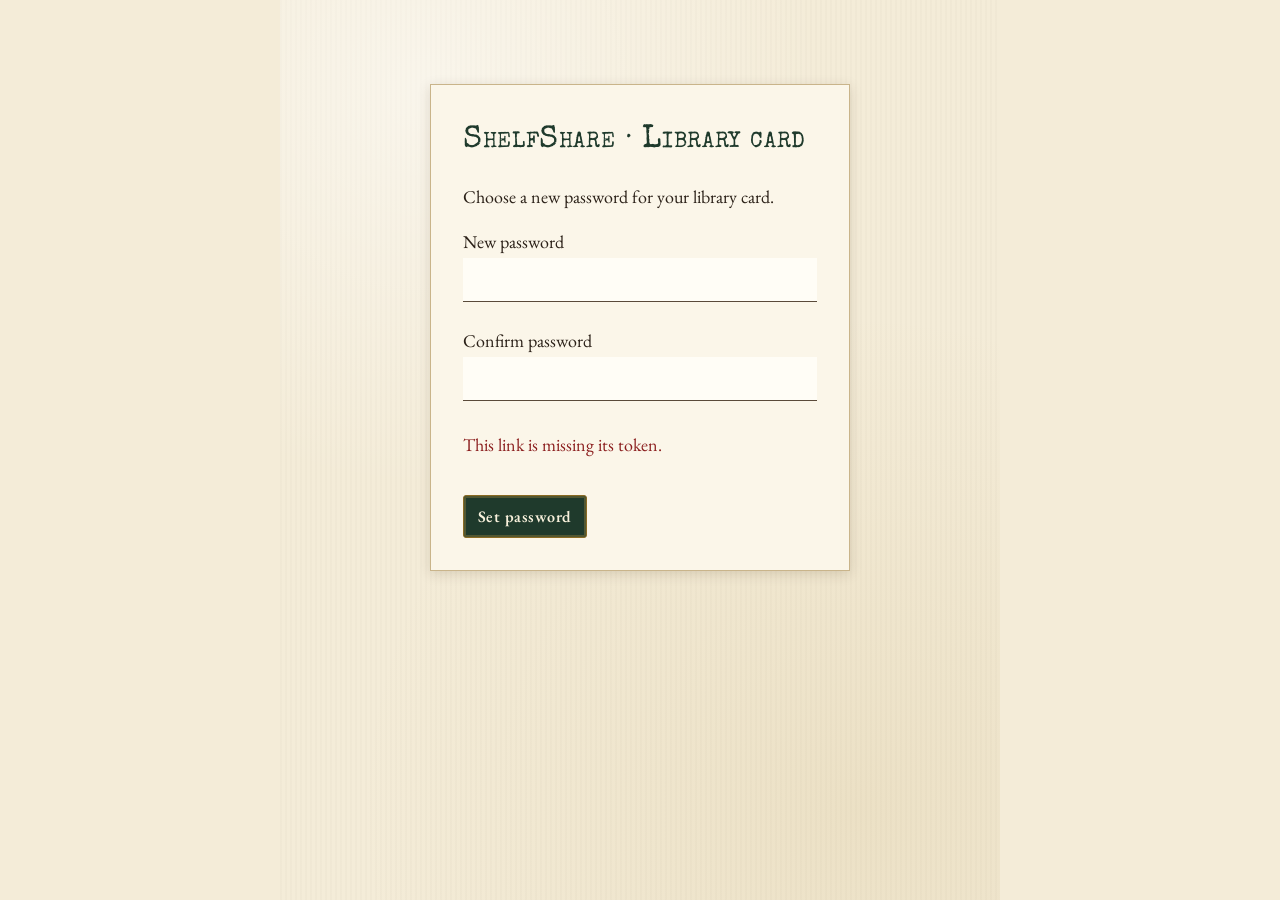
<file: static/set-password.html>
<!doctype html><html lang="en-GB"><head><meta charset="utf-8">
<meta name="viewport" content="width=device-width,initial-scale=1,viewport-fit=cover">
<title>Set your password · ShelfShare</title><meta name="theme-color" content="#1f3a2c">
<link rel="stylesheet" href="https://fonts.googleapis.com/css2?family=EB+Garamond:ital,wght@0,400;0,600;0,700;1,400&family=Special+Elite&display=swap">
<link rel="stylesheet" href="/static/style.css">
<style>.sp{max-width:420px;margin:8vh auto;padding:2rem;background:#fbf6e9;border:1px solid #c9b48a;box-shadow:0 3px 12px rgba(60,40,10,.15);font-family:'EB Garamond',serif}
.sp h1{font-family:'Special Elite',monospace;font-weight:normal;margin-top:0}.sp label{display:block;margin:.8rem 0 .2rem}
.sp input{width:100%;box-sizing:border-box;padding:.5rem;font:inherit}.sp button{margin-top:1.2rem}.sp .err{color:#8b1e1e}</style>
</head><body><main class="sp">
<h1>ShelfShare · Library card</h1>
<form id="f"><p>Choose a new password for your library card.</p>
<label for="p1">New password</label><input id="p1" type="password" minlength="8" required autocomplete="new-password">
<label for="p2">Confirm password</label><input id="p2" type="password" minlength="8" required autocomplete="new-password">
<p class="err" id="e"></p><button type="submit">Set password</button></form>
<div id="ok" hidden><p>Password set — <a href="/">enter the library</a>.</p></div>
</main><script>
const tok=new URLSearchParams(location.search).get("token")||"",f=document.getElementById("f"),e=document.getElementById("e");
if(!tok)e.textContent="This link is missing its token.";
f.onsubmit=async ev=>{ev.preventDefault();const a=p1.value,b=p2.value;
if(a.length<8)return e.textContent="Password must be at least 8 characters.";
if(a!==b)return e.textContent="The passwords don't match.";
const r=await fetch("/api/set-password",{method:"POST",headers:{"Content-Type":"application/json"},body:JSON.stringify({token:tok,password:a})});
const j=await r.json().catch(()=>({}));if(!r.ok)return e.textContent=j.error||"Something went wrong.";
f.hidden=true;document.getElementById("ok").hidden=false;};
</script></body></html>
</file>
<file: static/style.css>
:root{--paper:#f4ecd8;--paper2:#ebe0c4;--card:#fbf7ec;--ink:#2b2118;--ink2:#5a4a3a;--green:#1f3a2c;--ox:#7a1f1f;--brass:#b08d3c;--brass2:#8a6a22;--rule:#c9d6e3;--red:#a52a2a;
 --serif:"EB Garamond","Libre Baskerville",Georgia,serif;--type:"Special Elite","Courier New",monospace}
*{box-sizing:border-box}
html{background:var(--paper)}
body{margin:0 auto;max-width:720px;padding:12px 14px 60px;color:var(--ink);font:18px/1.5 var(--serif);
 background:radial-gradient(circle at 20% 10%,rgba(255,255,255,.5),transparent 40%),radial-gradient(circle at 80% 90%,rgba(176,141,60,.12),transparent 50%),
 repeating-linear-gradient(90deg,rgba(90,74,58,.025) 0 2px,transparent 2px 5px),var(--paper);min-height:100vh}
.masthead{display:flex;justify-content:space-between;align-items:flex-end;gap:10px;border-bottom:3px double var(--brass2);padding-bottom:6px;margin-bottom:14px}
h1{font-family:var(--serif);font-weight:700;font-size:2rem;margin:.2em 0 0;color:var(--green);letter-spacing:.02em;font-variant:small-caps}
.motto{margin:0;font-style:italic;color:var(--ink2);font-size:.85rem}
h2{font-family:var(--serif);color:var(--green);font-size:1.2rem;font-weight:600;margin:0 0 .5em;font-variant:small-caps;letter-spacing:.04em;border-bottom:1px solid var(--brass);padding-bottom:2px}
.card{background:var(--card);border:1px solid #d8c9a3;border-radius:3px;padding:14px;margin:0 0 14px;box-shadow:0 1px 0 #fff inset,0 2px 6px rgba(60,40,10,.12)}
input,select{width:100%;background:#fffdf6;color:var(--ink);border:0;border-bottom:1.5px solid var(--ink2);border-radius:0;padding:10px 4px;font:17px var(--type);margin:0 0 12px}
input:focus,select:focus,button:focus-visible{outline:3px solid var(--brass);outline-offset:2px}
.field{display:block}.field>span{display:block;font-family:var(--type);font-size:.75rem;text-transform:uppercase;letter-spacing:.08em;color:var(--ink2)}
.field em{text-transform:none;font-style:italic;font-family:var(--serif)}
button{background:var(--green);color:#f8f1dc;border:1px solid var(--brass2);border-radius:3px;padding:10px 14px;font:600 1rem var(--serif);cursor:pointer;letter-spacing:.03em;box-shadow:inset 0 0 0 2px rgba(176,141,60,.35)}
button:hover{background:#2a4b39}
button.ghost{background:transparent;color:var(--ox);border:1px solid var(--ox);box-shadow:none}
button:disabled{opacity:.5;cursor:default}
.row{display:flex;gap:8px;align-items:flex-start;flex-wrap:wrap}.row input{flex:1;min-width:140px}
.hidden{display:none!important}.dim{color:var(--ink2)}.small{font-size:.9rem}.err{color:var(--red)}.ok{color:var(--green);font-family:var(--type)}.typed{font-family:var(--type);font-size:.9rem}
#who{text-align:right;font-family:var(--type);font-size:.8rem;color:var(--ink2)}
#who button{padding:3px 8px;font-size:.8rem;margin-top:3px}

/* Library card login */
.libcard{background:#f7e9c6;border:1px solid var(--brass2);border-radius:6px;padding:18px 18px 12px;margin:20px 0;position:relative;
 box-shadow:0 6px 18px rgba(60,40,10,.2);background-image:repeating-linear-gradient(#f7e9c6 0 33px,#d9b97a 33px 34px)}
.libcard-head{display:flex;align-items:center;gap:10px;background:var(--ox);color:#f8ecd0;margin:-18px -18px 14px;padding:10px 16px;border-radius:6px 6px 0 0}
.libcard-head h2{color:#f8ecd0;border:0;margin:0;font-size:1.4rem;flex:1}.crest{font-size:1.6rem;color:var(--brass)}
.stamp-sm{font-family:var(--type);font-size:.7rem;border:1.5px solid #f8ecd0;padding:1px 6px;transform:rotate(-4deg);text-transform:uppercase}
.libcard input{background:transparent}.intro{font-style:italic;margin-top:0}

/* Tabs as brass drawer labels */
nav{display:grid;grid-template-columns:repeat(3,1fr);gap:6px;margin-bottom:14px;background:linear-gradient(#6b4a2b,#523620);padding:8px;border-radius:4px;
 box-shadow:inset 0 2px 4px rgba(0,0,0,.4);background-image:repeating-linear-gradient(95deg,rgba(255,255,255,.04) 0 3px,transparent 3px 9px),linear-gradient(#6b4a2b,#523620)}
nav button{background:linear-gradient(#e8d29a,#c7a659);color:#2b2118;border:1px solid #6d5218;font:600 .88rem var(--serif);padding:8px 2px;box-shadow:inset 0 1px 0 #fff6d5,0 1px 2px rgba(0,0,0,.4);line-height:1.15}
nav button.on{background:var(--card);color:var(--ox);box-shadow:inset 0 0 0 2px var(--ox)}

/* Search drawer */
.drawer{display:block;background:var(--card);border:1px solid #d8c9a3;padding:10px 12px 2px;border-radius:3px;margin-bottom:12px}
.drawer-label{display:block;font-family:var(--type);font-size:.75rem;color:var(--ink2);text-transform:uppercase;letter-spacing:.08em}
.verdict{font-size:1.25rem;font-style:italic;color:var(--green);padding:4px 0 10px}
.none{font-family:var(--type);color:var(--ox);padding:10px 0}

/* Catalogue index card */
.res{position:relative;display:flex;gap:12px;background:#fffdf5;border:1px solid #d6cbb0;border-radius:2px;margin:0 0 16px;padding:24px 14px 14px 18px;
 font-family:var(--type);box-shadow:0 3px 8px rgba(60,40,10,.15);
 background-image:linear-gradient(90deg,transparent 40px,rgba(200,60,60,.35) 40px 41px,transparent 41px),linear-gradient(transparent 22px,rgba(200,60,60,.5) 22px 23px,transparent 23px),repeating-linear-gradient(transparent 0 25px,var(--rule) 25px 26px)}
.res::after{content:"";position:absolute;bottom:6px;left:50%;width:14px;height:14px;margin-left:-7px;border-radius:50%;background:var(--paper2);box-shadow:inset 0 1px 3px rgba(0,0,0,.4)}
.res .body{flex:1;min-width:0;padding-bottom:12px}
.t{font-size:1.05rem;color:var(--ink)}.a{color:var(--ink2);font-size:.88rem}
.cover{width:56px;height:84px;object-fit:cover;border:1px solid #bba;background:var(--paper2);flex:none}
#coverPrev{width:80px;height:120px;display:block;margin-bottom:10px}
.stamp{display:inline-block;margin:10px 6px 2px 0;padding:3px 8px;border:2px solid currentColor;border-radius:3px;font-family:var(--type);font-size:.82rem;
 text-transform:uppercase;letter-spacing:.05em;transform:rotate(-2deg);opacity:.92;mix-blend-mode:multiply}
.stamp.yes{color:var(--green)}.stamp.friend{color:var(--ox);transform:rotate(1.5deg)}.stamp.nobody{color:#6b5d4f}
.slip{display:block;margin:6px 0 4px;background:#f3e3b5;color:var(--ink);border:1px solid var(--brass2);border-left:6px solid var(--ox);font:.85rem var(--type);
 text-transform:uppercase;letter-spacing:.05em;padding:6px 10px;text-align:left;box-shadow:none;
 background-image:repeating-linear-gradient(transparent 0 11px,rgba(122,31,31,.18) 11px 12px)}
.slip:hover{background-color:#ecd89f}.slip:disabled{opacity:.8;color:var(--green);border-left-color:var(--green)}

/* My shelves */
.shelf{margin:0 0 20px}
.shelf-plate{display:inline-block;background:linear-gradient(#e8d29a,#b8963f);border:1px solid #6d5218;color:#2b2118;padding:2px 12px;font:600 .95rem var(--serif);font-variant:small-caps;border-radius:2px;box-shadow:0 1px 2px rgba(0,0,0,.3)}
.shelf-sub{font-family:var(--type);font-size:.75rem;color:var(--ink2);margin-left:6px}
.shelf-books{border-bottom:12px solid #6b4a2b;box-shadow:0 6px 6px -4px rgba(0,0,0,.35);padding:8px 0 0;margin-top:6px}
.mb{display:flex;justify-content:space-between;align-items:center;gap:8px;padding:6px 8px;border-bottom:1px dotted #c8b88f}
.shelf-books .mb{border-left:6px solid var(--sp,#1f3a2c);background:rgba(255,253,245,.7);margin-bottom:3px;border-bottom:0}
.mb button{padding:2px 8px;font-size:.8rem}
.status{font-family:var(--type);font-size:.75rem;text-transform:uppercase}
#reader{width:100%;margin-bottom:10px}#vid{width:100%;border:1px solid var(--brass2);margin-bottom:10px}
.ticket{font-family:var(--type);font-size:1.3rem;letter-spacing:.12em;color:var(--ox)}
.shelf-name{margin:.4em 0 1em;font-style:italic}.shelf-name input{width:auto;min-width:12em;font-family:inherit}

/* 8 drawer tabs: 3 across on phones, 4 across on wider screens */
@media(min-width:560px){nav{grid-template-columns:repeat(4,1fr)}}

/* Friends picker */
.pick{border:0;padding:0;margin:0 0 12px;display:flex;flex-wrap:wrap;gap:6px 14px}
.pick legend{padding:0;width:100%}
.pick label{display:flex;align-items:center;gap:6px;font-family:var(--type);font-size:.9rem}
.pick input{width:auto;margin:0}

/* Book clubs (group chats) */
.club-item{display:block;width:100%;text-align:left;margin:0 0 10px;background:var(--card);color:var(--ink);border:1px solid #d8c9a3;border-left:6px solid var(--green);
 box-shadow:0 2px 6px rgba(60,40,10,.12);font-weight:400}
.club-item:hover{background:#fffdf5}
.club-name{display:block;font-weight:600;color:var(--green);font-variant:small-caps;font-size:1.1rem}
.club-last{display:block;font-family:var(--type);font-size:.8rem;color:var(--ink2);white-space:nowrap;overflow:hidden;text-overflow:ellipsis}
.new-dot{color:var(--ox);font-size:.8rem}
.chat-head{display:flex;gap:10px;align-items:flex-start;margin-bottom:8px}.chat-head>div{flex:1;min-width:0}
.chat-head button{padding:4px 10px;font-size:.85rem}.chat-head h2{margin-bottom:2px}
.chat-log{background:#fffdf5;border:1px solid #d6cbb0;border-radius:3px;padding:10px;height:55vh;min-height:240px;overflow-y:auto;
 background-image:repeating-linear-gradient(transparent 0 25px,var(--rule) 25px 26px)}
.msg{max-width:85%;margin:0 auto 10px 0;background:#f3e3b5;border:1px solid var(--brass2);border-left:5px solid var(--ox);padding:6px 10px;border-radius:2px}
.msg.me{margin:0 0 10px auto;background:var(--card);border-left:1px solid var(--brass2);border-right:5px solid var(--green)}
.msg.sys{max-width:none;margin:0 0 10px;background:none;border:0;text-align:center;font:italic .85rem var(--serif);color:var(--ink2)}
.msg-meta{font-family:var(--type);font-size:.7rem;text-transform:uppercase;letter-spacing:.05em;color:var(--ink2)}
.msg-body{white-space:pre-wrap;overflow-wrap:anywhere}
.chat-form{display:flex;gap:8px;margin:10px 0 14px;align-items:stretch}
.chat-form textarea{flex:1;min-width:0;resize:vertical;background:#fffdf6;color:var(--ink);border:1px solid var(--ink2);border-radius:2px;padding:8px;font:16px var(--type)}
.chat-form textarea:focus{outline:3px solid var(--brass);outline-offset:2px}
.club-settings summary{cursor:pointer;font-variant:small-caps;color:var(--green);font-weight:600}
.club-settings .row{margin-top:10px}.club-settings select{flex:1;min-width:140px;width:auto}

/* Star ratings */
.stars{display:inline-flex;gap:1px;margin:4px 0 0 6px;vertical-align:middle}
.stars button{background:none;border:0;box-shadow:none;padding:2px 1px;font-size:1.15rem;line-height:1;color:#c9b88f;cursor:pointer}
.stars button.on{color:var(--brass2)}
.stars:hover button{color:var(--brass2)}.stars button:hover~button{color:#c9b88f}
.stars button:hover{background:none}
.res .stars{display:flex;margin:6px 0 0}
.shelf-books .mb .stars{display:flex;margin:2px 0 0}
.net-avg{display:inline-block;font-family:var(--type);font-size:.75rem;color:var(--ink2);margin-top:2px}
.sugg-head{margin-top:4px}
.why{font-style:italic;color:var(--green);font-size:.92rem;margin-top:4px}
</file>
